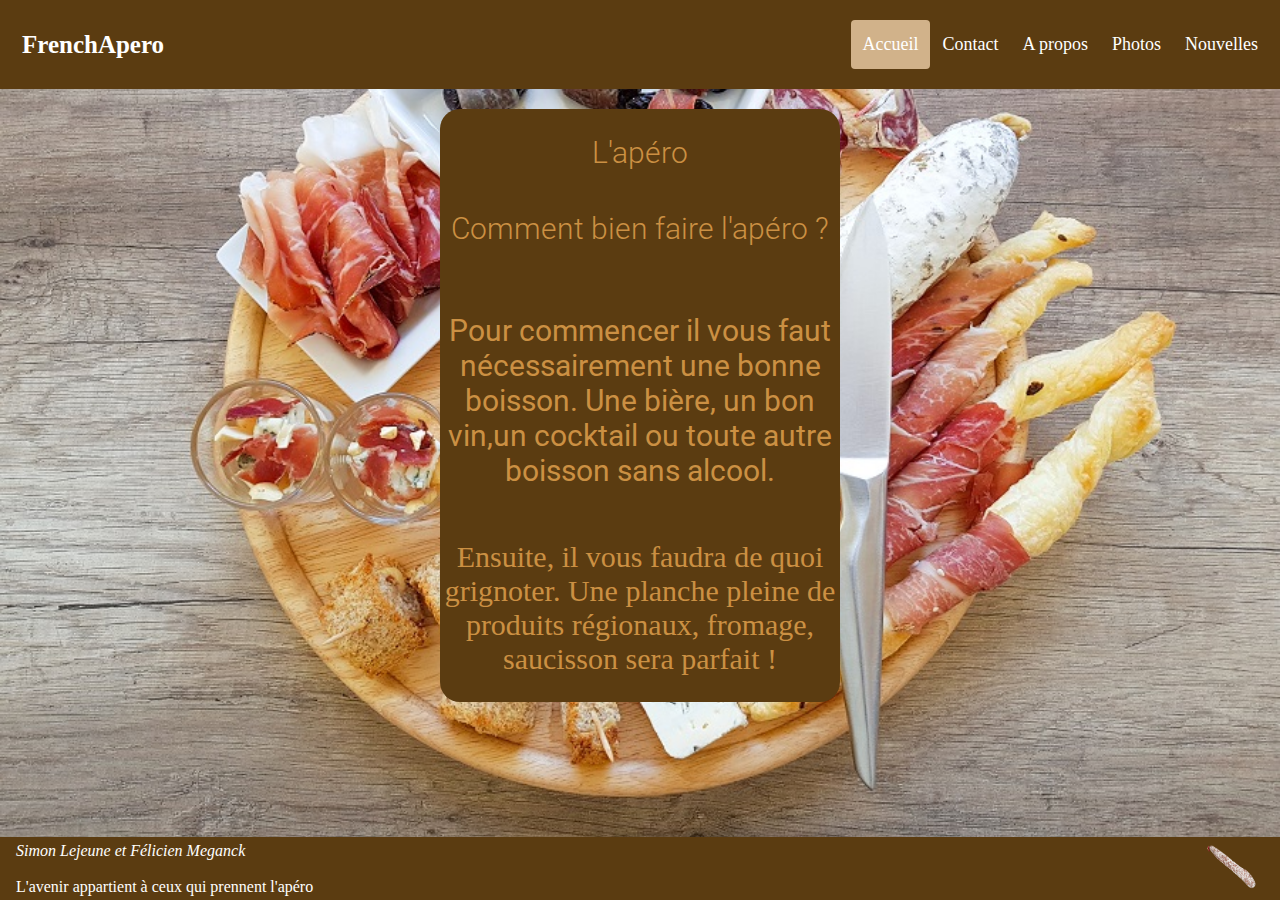
<file: index.html>
<!DOCTYPE html>
<html lang="fr">
<head>
    <meta charset="UTF-8">
    <title>FrenchApero</title>
    <link rel = "stylesheet" href = "CSS/headerfooter.css">
    <link rel = "stylesheet" href = "CSS/index.css">
</head>

<div class="header">
    <a href="index.html" class="logo">FrenchApero</a>
    <div class="menu">
        <a class="active" href="index.html">Accueil</a>
        <a href="contact.html">Contact</a>
        <a href="apropos.html">A propos</a>
        <a href="photos.html">Photos</a>
        <a href="nouvelles.html">Nouvelles</a>
    </div>
</div>

<body>
<div class="contenu">
    <div class="container">
        <br>
    <h1>
        L'apéro
    </h1><br>
    <h2>
        Comment bien faire l'apéro ?
    </h2><br><br>
    <p class="p1">
        Pour commencer il vous faut nécessairement une bonne boisson.
        Une bière, un bon vin,un cocktail ou toute autre boisson sans alcool.
    </p><br><br>
    <p class="p2">
        Ensuite, il vous faudra de quoi grignoter. Une planche pleine de produits régionaux, fromage, saucisson sera parfait !
    </p>
        <br>
    </div>
</div>
</body>

<div class="footer">
    <p class="name">Simon Lejeune et Félicien Meganck</p><br>
    <p class="slogan">L'avenir appartient à ceux qui prennent l'apéro</p>
    <a href="https://validator.w3.org/" ><img class="images_petit" src="Assets/saucisson.jpg" alt="saucisson"/></a>
</div>
</html>
</file>
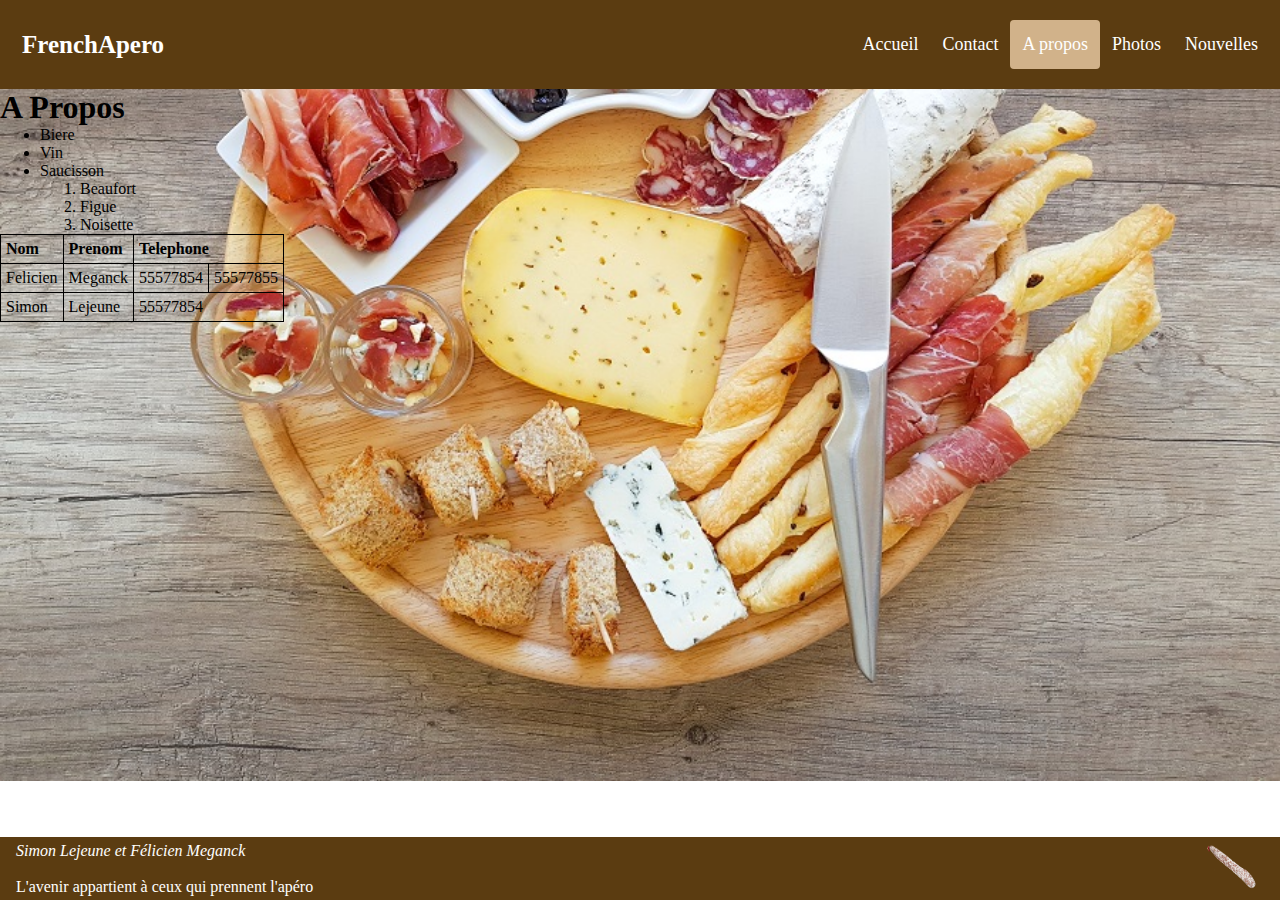
<file: apropos.html>
<!DOCTYPE html>
<html lang="fr">
<head>
    <meta charset="UTF-8">
    <title>FrenchApero</title>
    <link rel = "stylesheet" href = "CSS/headerfooter.css">
    <link rel = "stylesheet" href = "CSS/apropos.css">
</head>

<div class="header">
    <a href="index.html" class="logo">FrenchApero</a>
    <div class="menu">
        <a href="index.html">Accueil</a>
        <a href="contact.html">Contact</a>
        <a class="active" href="apropos.html">A propos</a>
        <a href="photos.html">Photos</a>
        <a href="nouvelles.html">Nouvelles</a>
    </div>
</div>

<body>
<div class="contenu">
<h1>A Propos</h1>
<ul>
    <li>Biere</li>
    <li>Vin</li>
    <li>Saucisson</li>
    <ol>
        <li>Beaufort</li>
        <li>Figue</li>
        <li>Noisette</li>
    </ol>
</ul>

<table>
    <tr>
        <th>Nom</th>
        <th>Prenom</th>
        <th colspan="2">Telephone</th>
    </tr>
    <tr>
        <td>Felicien</td>
        <td>Meganck</td>
        <td>55577854</td>
        <td>55577855</td>
    </tr>
    <tr>
        <td>Simon</td>
        <td>Lejeune</td>
        <td colspan="2">55577854</td>
    </tr>
</table>
</div>
</body>

<div class="footer">
    <p class="name">Simon Lejeune et Félicien Meganck</p><br>
    <p class="slogan">L'avenir appartient à ceux qui prennent l'apéro</p>
    <a href="https://validator.w3.org/" ><img class="images_petit" src="Assets/saucisson.jpg" alt="saucisson"/></a>
</div>
</html>
</file>
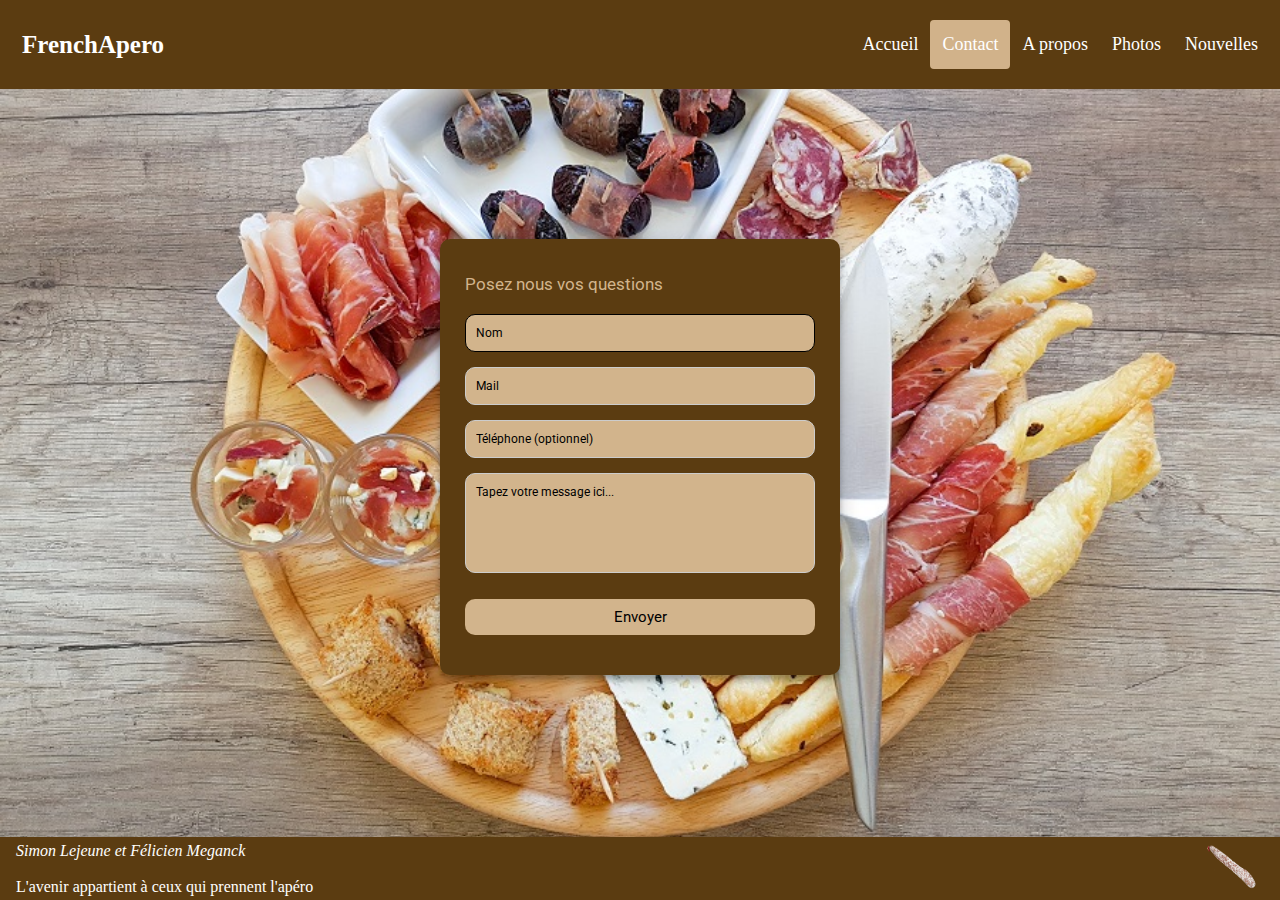
<file: contact.html>
<!DOCTYPE html>
<html>
<head>
    <meta charset="utf-8" />
    <title>FrenchApero</title>
    <link rel = "stylesheet" href = "CSS/headerfooter.css">
    <link rel = "stylesheet" href = "CSS/contact.css">
</head>

<div class="header">
    <a href="index.html" class="logo">FrenchApero</a>
    <div class="menu">
        <a href="index.html">Accueil</a>
        <a class="active" href="contact.html">Contact</a>
        <a href="apropos.html">A propos</a>
        <a href="photos.html">Photos</a>
        <a href="nouvelles.html">Nouvelles</a>
    </div>
</div>


<body>

<div class="contenu">
<div class="container">
    <form id="contact" action="" method="post">
        <h4>Posez nous vos questions</h4>
        <fieldset>
            <input placeholder="Nom" type="text" tabindex="1" required autofocus>
        </fieldset>
        <fieldset>
            <input placeholder="Mail" type="email" tabindex="2" required>
        </fieldset>
        <fieldset>
            <input placeholder="Téléphone (optionnel)" type="tel" tabindex="3" required>
        </fieldset>
        <fieldset>
            <textarea placeholder="Tapez votre message ici..." tabindex="4" required></textarea>
        </fieldset>
        <fieldset>
            <button name="submit" type="submit" id="contact-submit" data-submit="...Sending">Envoyer</button>
        </fieldset>
    </form>
</div>
</div>
</body>

<div class="footer">
    <p class="name">Simon Lejeune et Félicien Meganck</p><br>
    <p class="slogan">L'avenir appartient à ceux qui prennent l'apéro</p>
    <a href="https://validator.w3.org/" ><img class="images_petit" src="Assets/saucisson.jpg" alt="saucisson"/></a>
</div>
</html>
</file>
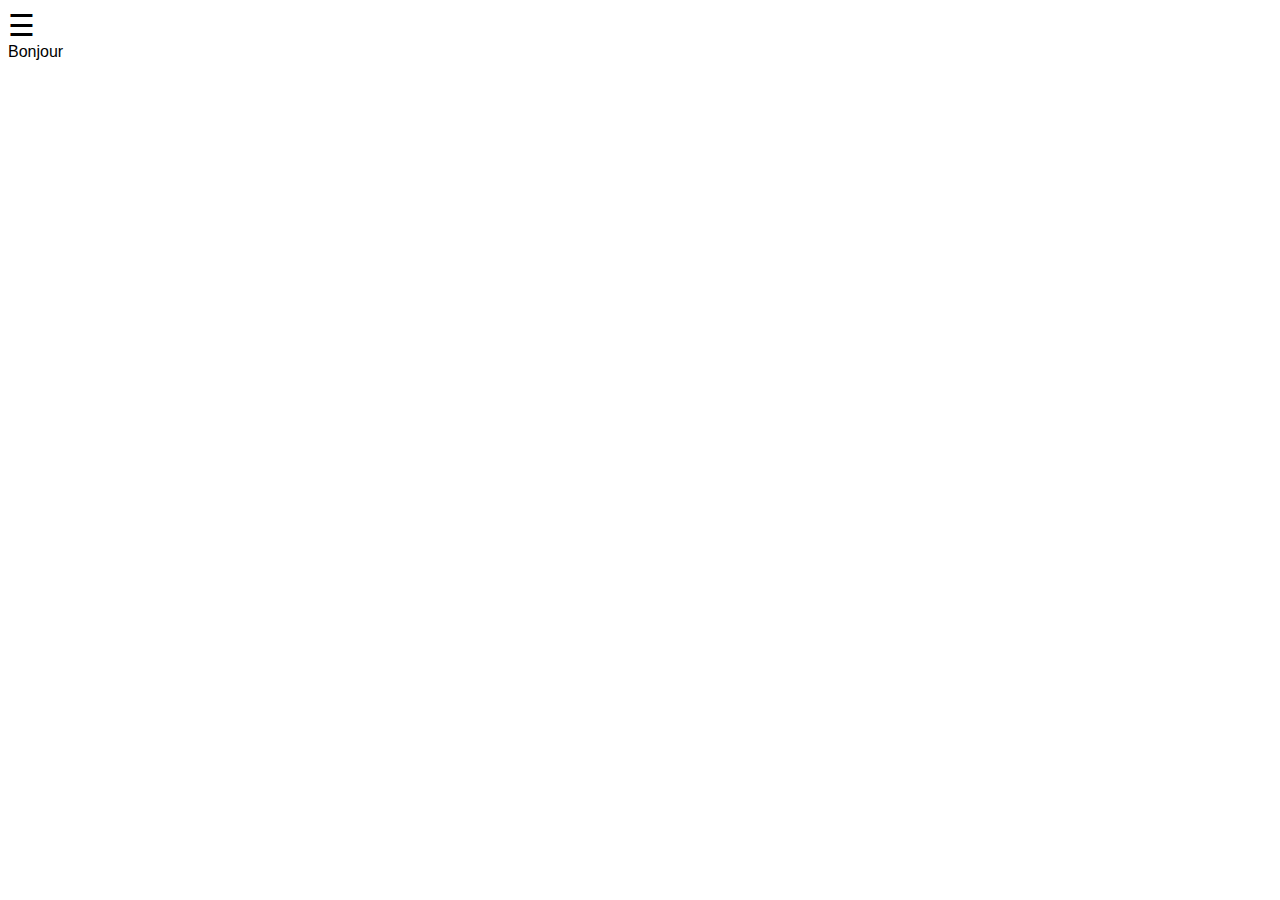
<file: HTML/menu.html>
<!DOCTYPE html>
<html>
<head>
    <meta name="viewport" content="width=device-width, initial-scale=1">
    <style>
        body {
            font-family: "Lato", sans-serif;
        }

        .sidenav {
            height: 100%;
            width: 0;
            position: fixed;
            z-index: 1;
            top: 0;
            left: 0;
            background-color: #111;
            overflow-x: hidden;
            transition: 0.5s;
            padding-top: 60px;
        }

        .sidenav a {
            padding: 8px 8px 8px 32px;
            text-decoration: none;
            font-size: 25px;
            color: #818181;
            display: block;
            transition: 0.3s;
        }

        .sidenav a:hover {
            color: #f1f1f1;
        }

        .sidenav .closebtn {
            position: absolute;
            top: 0;
            right: 25px;
            font-size: 36px;
            margin-left: 50px;
        }

        @media screen and (max-height: 450px) {
            .sidenav {padding-top: 15px;}
            .sidenav a {font-size: 18px;}
        }
    </style>
</head>
<body>

<div id="mySidenav" class="sidenav">
    <a href="javascript:void(0)" class="closebtn" onclick="closeNav()">&times;</a>
    <a href="#">About</a>
    <a href="#">Services</a>
    <a href="#">Clients</a>
    <a href="#">Contact</a>
</div>
<span style="font-size:30px;cursor:pointer" onclick="openNav()">&#9776;</span>

<script>
    /* Set the width of the side navigation to 250px and the left margin of the page content to 250px */
    function openNav() {
        document.getElementById("mySidenav").style.width = "250px";
        document.getElementById("main").style.marginLeft = "250px";
    }

    /* Set the width of the side navigation to 0 and the left margin of the page content to 0 */
    function closeNav() {
        document.getElementById("mySidenav").style.width = "0";
        document.getElementById("main").style.marginLeft = "0";
    }
</script>

<div id="main">
    Bonjour
</div>

</body>
</html>
</file>
<file: CSS/headerfooter.css>
/*Header*/

.header {
  overflow: hidden;
  background-color: #5b3c11;
  padding: 20px 10px;
}

.header a {
  float: left;
  color: #ffffff;
  text-align: center;
  padding: 12px;
  text-decoration: none;
  font-size: 18px;
  line-height: 25px;
  border-radius: 4px;
}

.header a.logo {
  font-size: 25px;
  font-weight: bold;
}

.header a:hover {
  background-color: #ddd;
  color: #d2b48c;
}

.header a.active {
  background-color: rgba(210, 180, 140, 0.99);
  color: white;
}

.menu {
  float: right;
}

/* Permet de gérer la responsivité */
@media screen and (max-width: 500px) {
  .header a {
    float: none;
    display: block;
    text-align: left;
  }
  .header-right {
    float: none;
  }
}

/***************************************************************/


.footer {
  position: fixed;
  left: 0;
  bottom: 0;
  width: 100%;
  height: 7%;
  background-color: #5b3c11;
  color: #ffffff;
  text-align: left;

}

.name {
  color: #ffffff;
  font-style: italic;
  margin-left: 1em;
  margin-top:5px;
}

.slogan {
  color: #ffffff;
  margin-left: 1em;
}

.images_petit {
  width:50px;
  height:50px;
  position: absolute;
  bottom: 0.5em;
  right: 1.5em;
}
</file>
<file: CSS/index.css>
@import url(https://fonts.googleapis.com/css?family=Roboto:400,300,600,400italic);
* {
    margin: 0;
    padding: 0;
    box-sizing: border-box;
    -webkit-box-sizing: border-box;
    -moz-box-sizing: border-box;
    -webkit-font-smoothing: antialiased;
    -moz-font-smoothing: antialiased;
    -o-font-smoothing: antialiased;
    font-smoothing: antialiased;
    text-rendering: optimizeLegibility;
}

body{
    background-image:url(../Assets/apero.jpg);
    background-position: 75% 30%;
    background-repeat: no-repeat;
    background-size: cover;
}

.contenu {
    border-radius : 20px;
    font-size: 22px;
    color: rgb(203, 144, 67);
    text-align: center;
    margin-top: 20px;
    margin-left: 20em;
    margin-right: 20em;
    margin-bottom: 20px;
    background-color: #5b3c11;
}


h1 {
    font-family: "Roboto", Helvetica, Arial, sans-serif;
    display: block;
    font-size: 30px;
    font-weight: 300;
    margin-bottom: 10px;
}

h2 {
    font-family: "Roboto", bold, Helvetica, Arial, sans-serif;
    margin: 5px 0 15px;
    display: block;
    font-weight: 300;
    font-size: 30px;
}

.p1 {
    font-family: "Roboto", Helvetica, Arial, sans-serif;
    display: block;
    font-size: 30px;
}

.p2 {
    display: block;
    font-size: 30px;
}
</file>
<file: CSS/apropos.css>
@import url(https://fonts.googleapis.com/css?family=Roboto:400,300,600,400italic);
* {
    margin: 0;
    box-sizing: border-box;
    -webkit-box-sizing: border-box;
    -moz-box-sizing: border-box;
    -webkit-font-smoothing: antialiased;
    text-rendering: optimizeLegibility;
}

body{
    background-image:url(../Assets/apero.jpg);
    background-position: 75% 28%;
    background-repeat: no-repeat;
    background-size: cover;
}

table, th, td {
    border: 1px solid black;
    border-collapse: collapse;
}
th, td {
    padding: 5px;
    text-align: left;
}
</file>
<file: CSS/contact.css>
/*Page contact*/

/* Permet de set ma font google roboto */

@import url(https://fonts.googleapis.com/css?family=Roboto:400,300,600,400italic);
* {
    margin: 0;
    padding: 0;
    box-sizing: border-box;
    -webkit-box-sizing: border-box;
    -moz-box-sizing: border-box;
    -webkit-font-smoothing: antialiased;
    -moz-font-smoothing: antialiased;
    -o-font-smoothing: antialiased;
    font-smoothing: antialiased;
    text-rendering: optimizeLegibility;
}

body{
    background-image:url(../Assets/apero.jpg);
    background-position: center;
    background-repeat: no-repeat;
    background-size: cover;
    background-attachment: fixed;
}

.contenu {
    font-family: "Roboto", Helvetica, Arial, sans-serif;
    font-weight: 100;
    font-size: 12px;
    line-height: 30px;
    color: #777;
    /* background: #d2b48c;*/
}

.container {
    max-width: 400px;
    width: 100%;
    margin: 0 auto;
    position: relative;
}

#contact input[type="text"],
#contact input[type="email"],
#contact input[type="tel"],
#contact input[type="url"],
#contact textarea,
#contact button[type="submit"] {
    font: 400 12px/16px "Roboto", Helvetica, Arial, sans-serif;
}

#contact {
    background: #5b3c11;
    padding: 25px;
    margin: 150px 0;
    box-shadow: 0 0 20px 0 rgba(0, 0, 0, 0.2), 0 5px 5px 0 rgba(0, 0, 0, 0.24);
    border-radius: 10px;
}

#contact h3 {
    display: block;
    font-size: 30px;
    font-weight: 300;
    margin-bottom: 10px;
}

#contact h4 {
    margin: 5px 0 15px;
    display: block;
    font-size: 17px;
    font-weight: 400;
    color: tan;
}

fieldset {
    border: medium none !important;
    margin: 0 0 10px;
    min-width: 100%;
    padding: 0;
    width: 100%;
}

#contact input[type="text"],
#contact input[type="email"],
#contact input[type="tel"],
#contact input[type="url"],
#contact textarea {
    width: 100%;
    border: 1px solid #ccc;
    background: #d2b48c;
    margin: 0 0 5px;
    padding: 10px;
    border-radius: 10px;

}

#contact input[type="text"]:hover,
#contact input[type="email"]:hover,
#contact input[type="tel"]:hover,
#contact input[type="url"]:hover,
#contact textarea:hover {
    -webkit-transition: border-color 0.3s ease-in-out;
    -moz-transition: border-color 0.3s ease-in-out;
    transition: border-color 0.3s ease-in-out;
    border: 1px solid #aaa;
}

#contact textarea {
    height: 100px;
    max-width: 100%;
    resize: none;
}

#contact button[type="submit"] {
    cursor: pointer;
    width: 100%;
    border: none;
    background: #d2b48c;
    color: #000000;
    margin: 0 0 5px;
    padding: 10px;
    font-size: 15px;
    border-radius: 10px;
}

#contact button[type="submit"]:hover {
    background: #d2b48c;
    -webkit-transition: background 0.3s ease-in-out;
    -moz-transition: background 0.3s ease-in-out;
    transition: background-color 0.3s ease-in-out;
}

#contact button[type="submit"]:active {
    box-shadow: inset 0 1px 3px rgba(0, 0, 0, 0.5);
}

#contact input:focus,
#contact textarea:focus {
    outline: 0;
    border: 1px solid #000000;
}

::-webkit-input-placeholder {
    color: #000000;
}

:-moz-placeholder {
    color: #000000;
}

::-moz-placeholder {
    color: #000000;
}

:-ms-input-placeholder {
    color: #000000;
}
</file>
